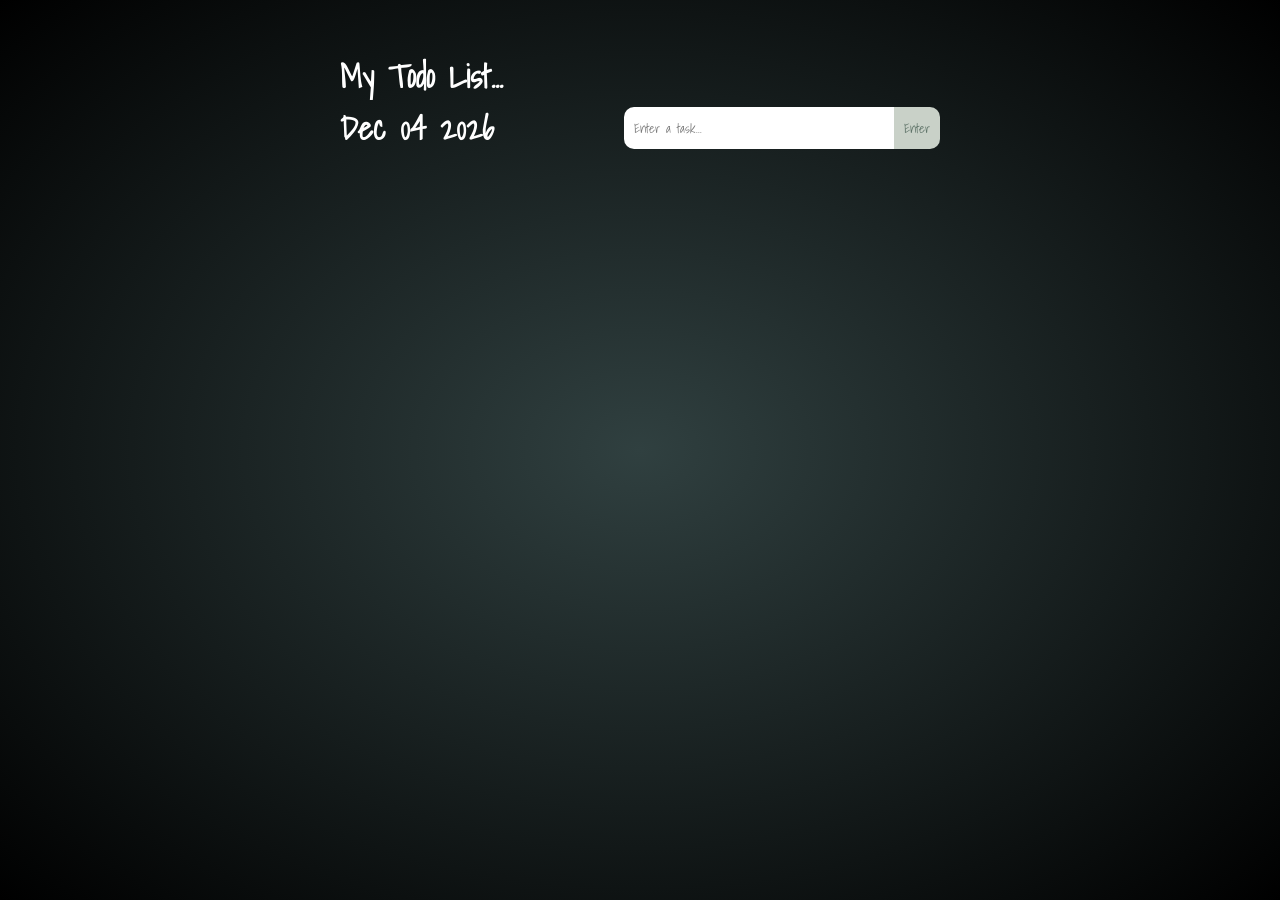
<file: Task-2/Index.html>
<!DOCTYPE html>
<html lang="en">

<head>
    <meta charset="UTF-8">
    <meta http-equiv="X-UA-Compatible" content="IE=edge">
    <meta name="viewport" content="width=device-width, initial-scale=1.0">
    <link rel="stylesheet" href="style.css">
    <link rel="preconnect" href="https://fonts.googleapis.com">
    <link rel="preconnect" href="https://fonts.gstatic.com" crossorigin>
    <link href="https://fonts.googleapis.com/css2?family=Shadows+Into+Light&display=swap" rel="stylesheet">
    <link rel="stylesheet" href="https://cdnjs.cloudflare.com/ajax/libs/font-awesome/6.2.0/css/all.min.css">
    <title>To-do list</title>
</head>

<body>
    <main class="app">
        <h1>My Todo List...</h1>
        <div class="input-header">
            <h1><span id="date"></span></h1>
            <div class="to-do-input">
                <input type="text" id="item" placeholder="Enter a task..."><button id="enter">Enter</button>
            </div>
        </div>
        <div class="to-do-list"></div>
    </main>

    <script src="script.js"></script>

</body>

</html>
</file>
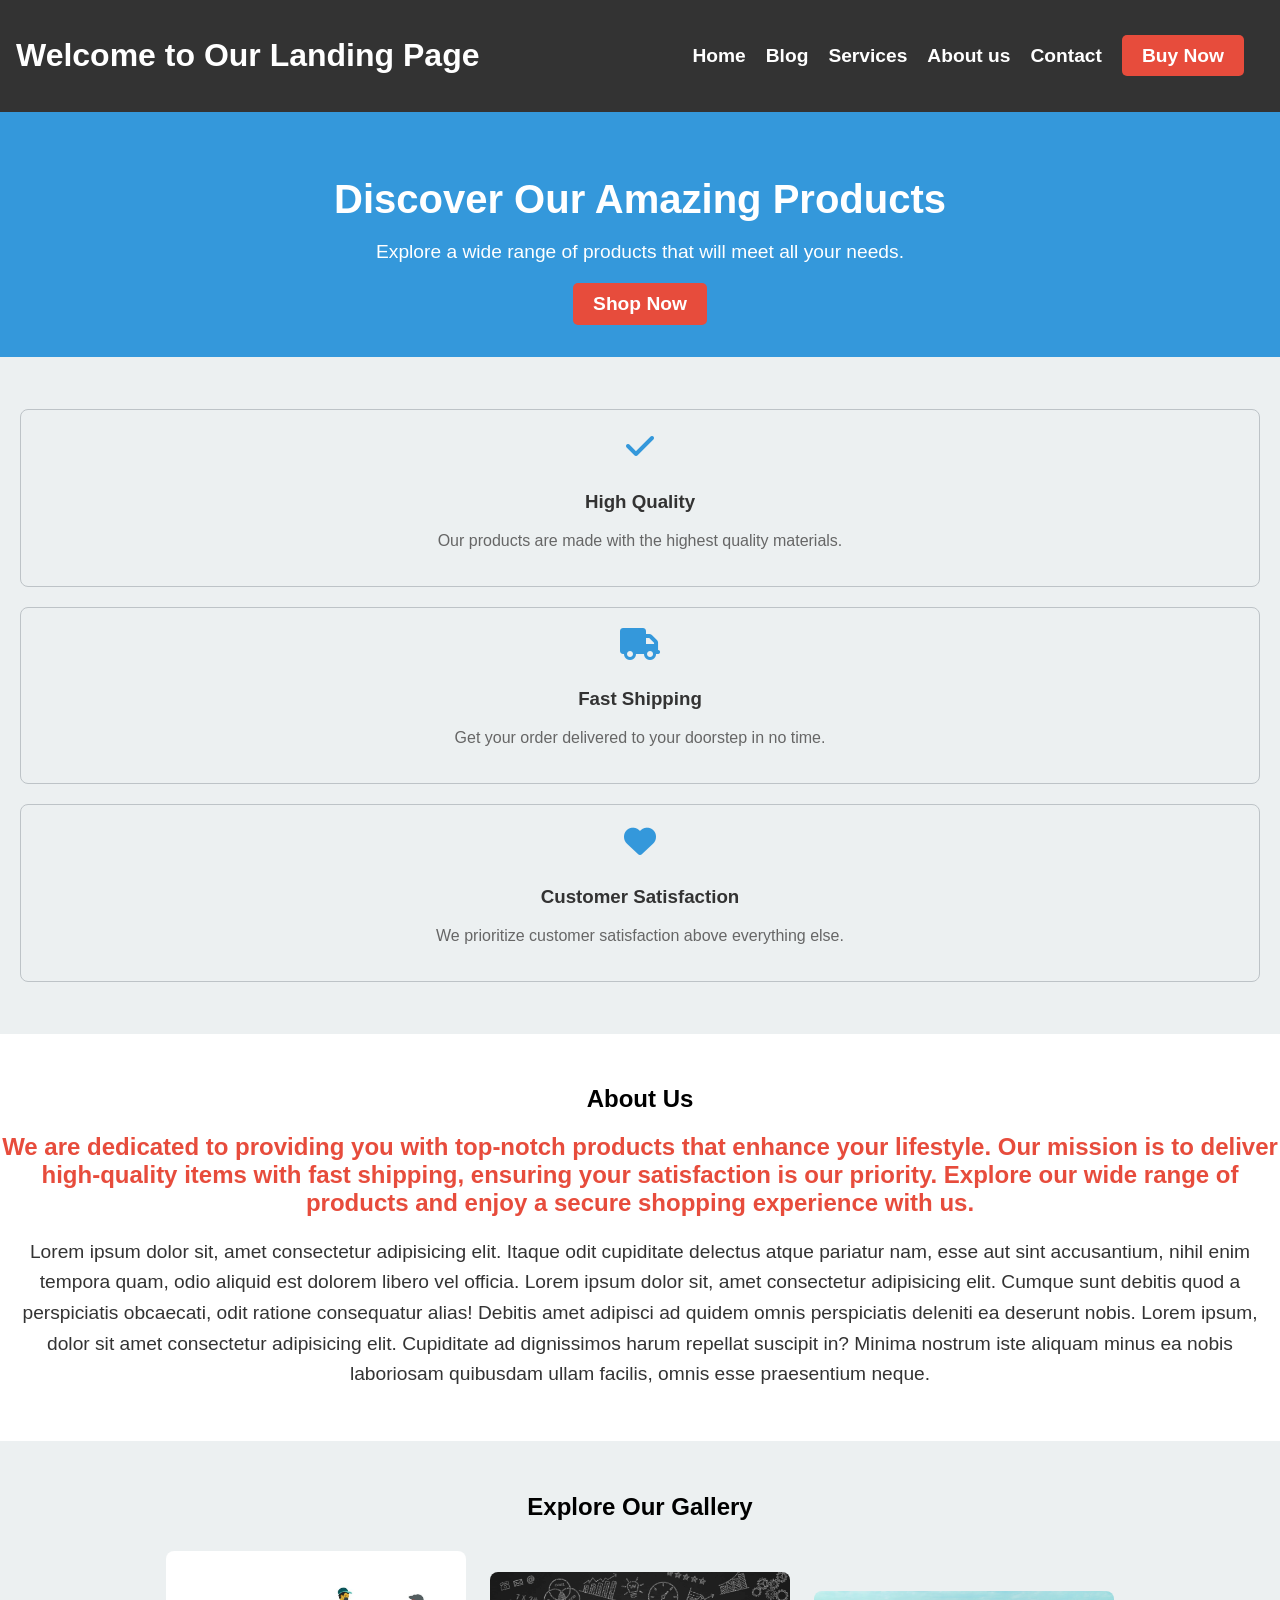
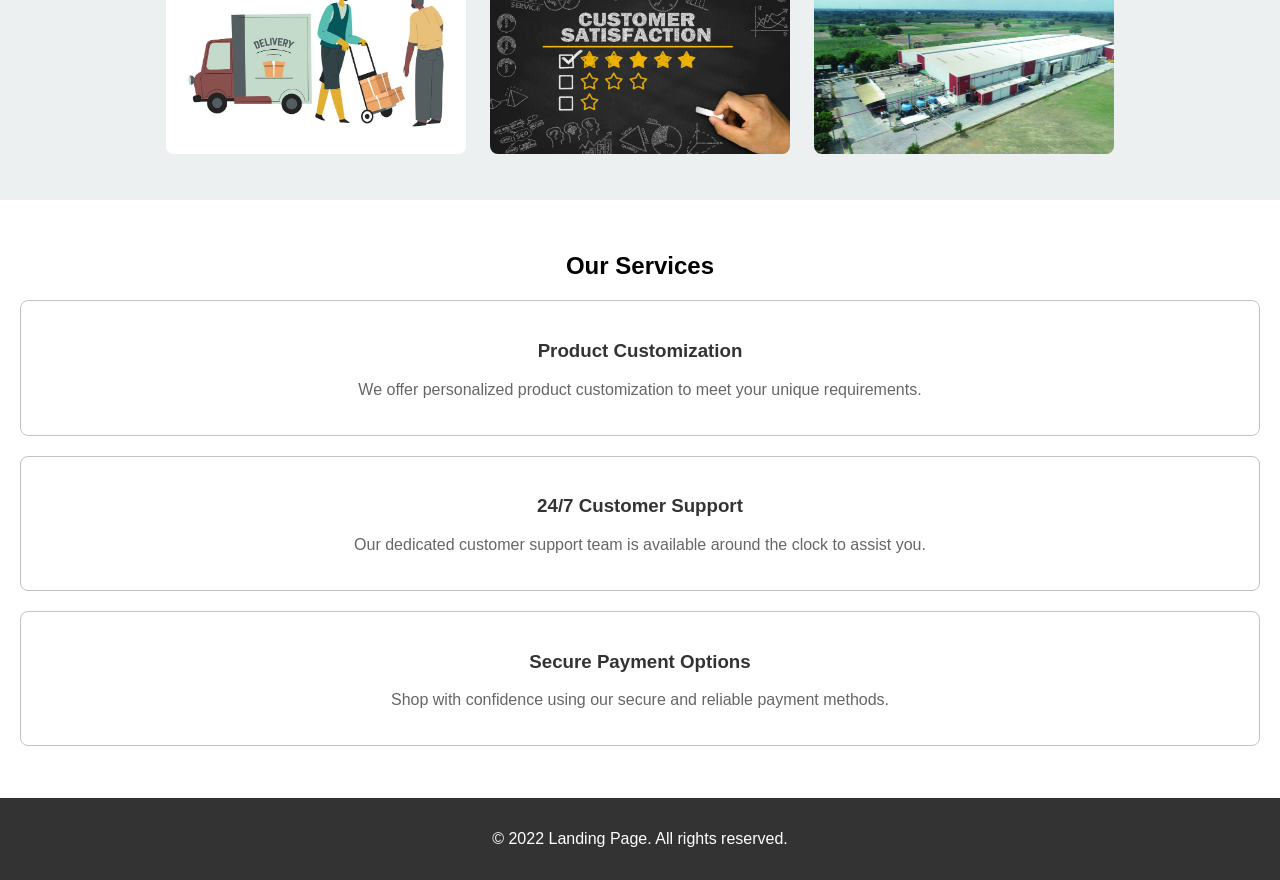
<file: Task-1/Project-1.html>
<!DOCTYPE html>
<html>

<head>
    <title>Landing Page</title>
    <link rel="stylesheet" type="text/css" href="Project-1.css">
    <!-- Add Font Awesome CDN link if not already included -->
    <link rel="stylesheet" href="https://cdnjs.cloudflare.com/ajax/libs/font-awesome/6.0.0-beta3/css/all.min.css">
</head>

<body>
    <header>
        <div class="link">
            <h1>Welcome to Our Landing Page</h1>
            <nav>
                <ul>
                    <li><a href="#home">Home</a></li>
                    <li><a href="#blog">Blog</a></li>
                    <li><a href="#services">Services</a></li>
                    <li><a href="#about">About us</a></li>
                    <li><a href="#contact">Contact</a></li>
                    <li><a href="#buynow" class="btn">Buy Now</a></li>
                </ul>
            </nav>
        </div>
    </header>

    <section id="hero">
        <div class="container">
            <h2>Discover Our Amazing Products</h2>
            <p>Explore a wide range of products that will meet all your needs.</p>
            <a href="#" class="btn">Shop Now</a>
        </div>
    </section>

    <section id="features">
        <div class="container">
            <div class="feature">
                <i class="fa fa-check"></i>
                <h3>High Quality</h3>
                <p>Our products are made with the highest quality materials.</p>
            </div>
            <div class="feature">
                <i class="fa fa-truck"></i>
                <h3>Fast Shipping</h3>
                <p>Get your order delivered to your doorstep in no time.</p>
            </div>
            <div class="feature">
                <i class="fa fa-heart"></i>
                <h3>Customer Satisfaction</h3>
                <p>We prioritize customer satisfaction above everything else.</p>
            </div>
        </div>
    </section>

    <!-- New About Us Section -->
    <section id="about">
        <div class="container">
            <h2>About Us</h2>

            <b>We are dedicated to providing you with top-notch products that enhance your lifestyle. Our mission is to
                deliver high-quality items with fast shipping, ensuring your satisfaction is our priority. Explore our
                wide range of products and enjoy a secure shopping experience with us.</b>
            <p>Lorem ipsum dolor sit, amet consectetur adipisicing elit. Itaque odit cupiditate delectus atque pariatur
                nam, esse aut sint accusantium, nihil enim tempora quam, odio aliquid est dolorem libero vel officia.
                Lorem ipsum dolor sit, amet consectetur adipisicing elit. Cumque sunt debitis quod a perspiciatis
                obcaecati, odit ratione consequatur alias! Debitis amet adipisci ad quidem omnis perspiciatis deleniti
                ea deserunt nobis. Lorem ipsum, dolor sit amet consectetur adipisicing elit. Cupiditate ad dignissimos
                harum repellat suscipit in? Minima nostrum iste aliquam minus ea nobis laboriosam quibusdam ullam
                facilis, omnis esse praesentium neque.</p>
        </div>
    </section>

    <!-- New Image Section -->
    <section id="images">
        <div class="container">
            <h2>Explore Our Gallery</h2>
            <img src="image1.jpg" alt="Image 1">
            <img src="image2.png" alt="Image 2">
            <img src="image3.png" alt="Image 3">
        </div>
    </section>

    <!-- New Our Services Section -->
    <section id="services">
        <div class="container">
            <h2>Our Services</h2>
            <div class="service">
                <h3>Product Customization</h3>
                <p>We offer personalized product customization to meet your unique requirements.</p>
            </div>
            <div class="service">
                <h3>24/7 Customer Support</h3>
                <p>Our dedicated customer support team is available around the clock to assist you.</p>
            </div>
            <div class="service">
                <h3>Secure Payment Options</h3>
                <p>Shop with confidence using our secure and reliable payment methods.</p>
            </div>
        </div>
    </section>

    <footer>
        <p>&copy; 2022 Landing Page. All rights reserved.</p>
    </footer>
</body>

</html>
</file>
<file: Task-2/style.css>
*{
  padding: 0;
  margin: 0;
}

/* #5b7065, black */
body {
  background: rgba(48, 64, 64, 1.0); 
  background: -webkit-radial-gradient(center, rgba(48, 64, 64, 1.0) 0%, rgba(0, 0, 0, 1.0) 100%);
  background: -moz-radial-gradient(center, rgba(48, 64, 64, 1.0) 0%, rgba(0, 0, 0, 1.0) 100%);
  background: radial-gradient(ellipse at center, rgba(48, 64, 64, 1.0) 0%, rgba(0, 0, 0, 1.0) 100%);
  font-family: 'Shadows Into Light', cursive;
  min-height: 100vh;
}

button {
  height: fit-content;
  cursor: pointer;
  color: #04202c;
  background-color: #c9d1c8;
}

.app {
  width: 600px;
  margin: auto;
  padding-top: 50px;
  color: white;
}

.input-header {
  display: flex;
  justify-content: space-between;
  align-items: center;
  color: white;
  border-top-left-radius: 10px;
  border-top-right-radius: 10px;
  padding: 0px 0px 10px 0px;
}

.to-do-input input {
  width: 250px;
  font-family: inherit;
  border: none;
  border-top-left-radius: 10px;
  border-bottom-left-radius: 10px;
  padding: 10px;
  outline: none;
}

.to-do-input button {
  color: #5b7065;
  font-family: inherit;
  border: none;
  padding: 10px;
  border-top-right-radius: 10px;
  border-bottom-right-radius: 10px;
}

.to-do-list {
  display: flex;
  flex-direction: column;
  gap: 15px;
}

.to-do-list i {
  color: #c9d1c8;
  cursor: pointer;
}

.to-do-list .fa-pen-to-square {
  color: #5b7065;
}

.to-do-list button {
  padding: 8px;
  border-radius: 10px;
  cursor: pointer;
  font-family: inherit;
  border: none;
}

.item {
  display: flex;
  flex-direction: column;
  gap: 10px;
  background-color: rgba(0, 0, 0, 0.3);
  border-radius: 10px;
  padding: 8px;
  box-shadow: 0px 2px 4px 0px rgba(0, 0, 0, 0.5);
}

.input-controller {
  display: flex;
  gap: 10px;
}

.input-controller textarea {
  width: 100%;
  outline: none;
  border: none;
  resize: none;
  line-height: 1.4;
  color: white;
  border-radius: 10px;
  background-color: transparent;
  font-size: 1.2rem;
  font-family: inherit;
  transition: all 0.30s ease-in-out;
}

textarea:focus {
  box-shadow: 0 0 5px white;
}

.edit-controller {
  display: flex;
  gap: 5px;
}

.update-controller {
  display: none;
}

@media(max-width: 768px) {
  .app {
    width: 95%;
    text-align: center;
  }

  .input-header {
    flex-direction: column;
    padding-bottom: 20px;
  }

  .to-do-input {
    display: flex;
  }

  .to-do-input input {
    width: 300px;
  }

}
</file>
<file: Task-1/Project-1.css>
/* Reset some default styles and apply a basic font */
body {
    font-family: 'Arial', sans-serif;
    margin: 0;
    padding: 0;
    box-sizing: border-box;
}

/* Header styling */
header {
    background-color: #333;
    color: #fff;
    padding: 1em 0;
}

.link {
    display: flex;
    justify-content: space-between;
    align-items: center;
}

nav ul {
    list-style: none;
    display: flex;
}

nav ul li {
    margin-right: 20px;
}

nav a {
    text-decoration: none;
    color: #fff;
    font-weight: bold;
    font-size: 1.2em;
}

/* Optional: Add style for the button */
.btn {
    padding: 10px 20px;
    background-color: #e74c3c;
    /* Red color */
    color: #fff;
    border: none;
    border-radius: 5px;
    text-decoration: none;
    font-weight: bold;
}

.btn:hover {
    background-color: #c0392b;
    /* Darker red color on hover */
}


/* Header styling */
header {
    background-color: #333;
    color: #fff;
    padding: 1em;
    text-align: center;
}

/* Hero section styling */
#hero {
    background-color: #3498db;
    /* Blue color */
    color: #fff;
    padding: 2em 0;
    text-align: center;
}

#hero h2 {
    font-size: 2.5em;
    margin-bottom: 10px;
}

#hero p {
    font-size: 1.2em;
    margin-bottom: 20px;
}

#hero .btn {
    display: inline-block;
    padding: 10px 20px;
    font-size: 1.2em;
    text-decoration: none;
    color: #fff;
    background-color: #e74c3c;
    /* Red color */
    border-radius: 5px;
}

/* Features section styling */
#features {
    background-color: #ecf0f1;
    /* Light gray color */
    padding: 2em 0;
    text-align: center;
}

.feature {
    margin: 20px;
    padding: 20px;
    border: 1px solid #bdc3c7;
    /* Lighter gray border */
    border-radius: 8px;
}

.feature i {
    font-size: 2em;
    margin-bottom: 10px;
    color: #3498db;
    /* Blue color */
}

.feature h3 {
    color: #333;
}

.feature p {
    color: #666;
}

/* About Us section styling */
#about {
    background-color: #fff;
    padding: 2em 0;
    text-align: center;
}

#about b {
    font-size: 1.5em;
    color: #e74c3c;
    /* Red color */
}

#about p {
    font-size: 1.2em;
    color: #333;
    line-height: 1.6;
}

/* Image section styling */
#images {
    background-color: #ecf0f1;
    /* Light gray color */
    padding: 2em 0;
    text-align: center;
}

#images img {
    width: 100%;
    max-width: 300px;
    margin: 10px;
    border-radius: 8px;
}

/* Services section styling */
#services {
    background-color: #fff;
    padding: 2em 0;
    text-align: center;
}

.service {
    margin: 20px;
    padding: 20px;
    border: 1px solid #bdc3c7;
    /* Lighter gray border */
    border-radius: 8px;
}

.service h3 {
    color: #333;
}

.service p {
    color: #666;
}

/* Footer styling */
footer {
    background-color: #333;
    color: #fff;
    padding: 1em;
    text-align: center;
}
</file>
